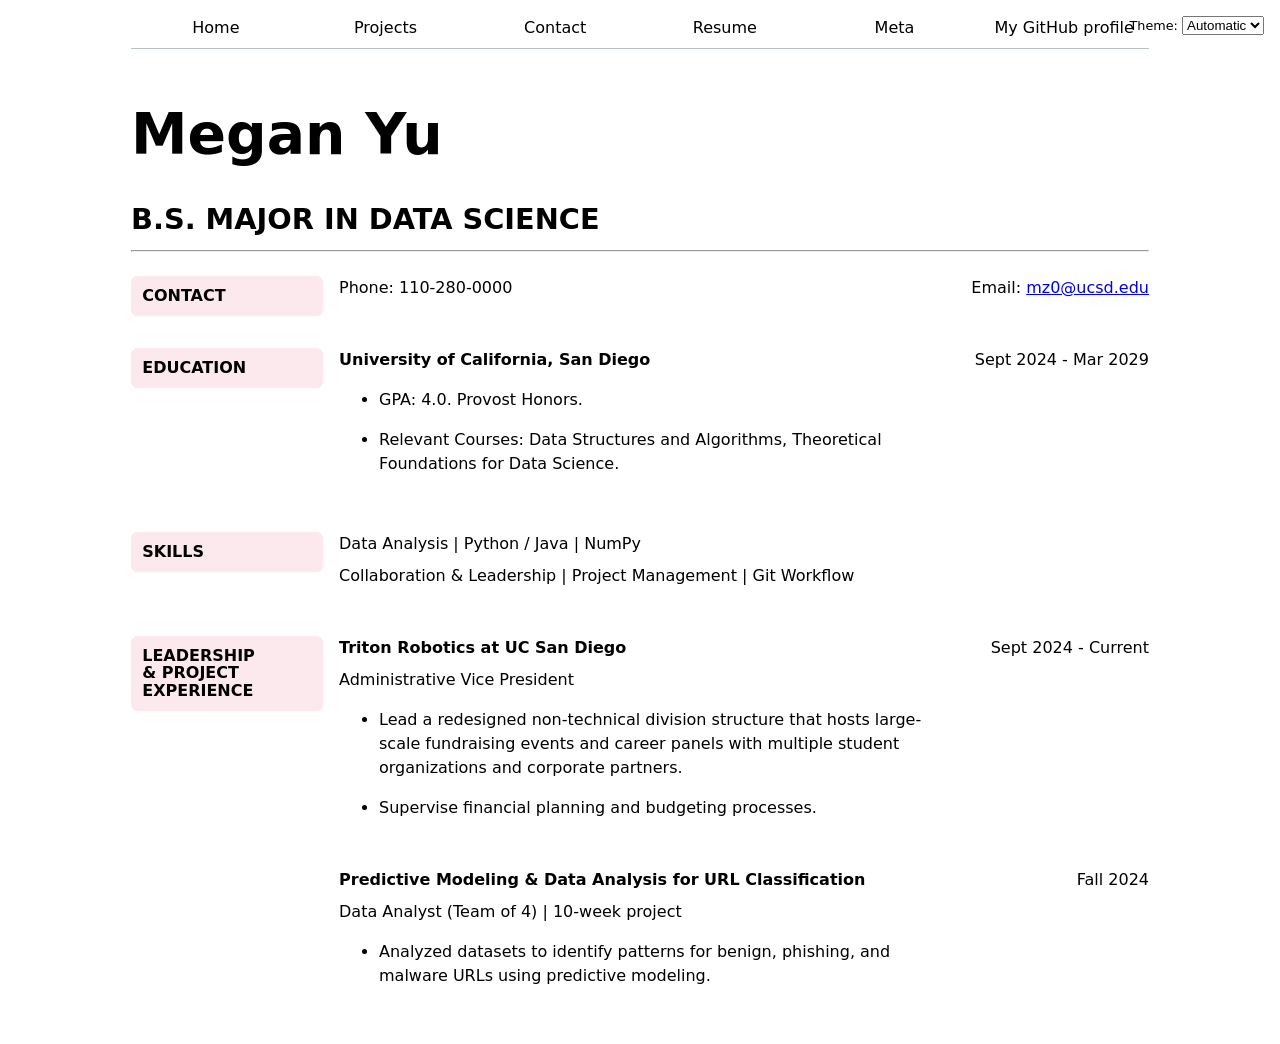
<file: resume/index.html>
<!doctype html>
<html lang="en">
  <head>
    <meta charset="UTF-8" />
    <meta name="viewport" content="width=device-width, initial-scale=1.0" />
    <title>Megan Yu: Resume</title>
    <link rel="stylesheet" href="../style.css" />
    <script type="module" src="../global.js" ></script>
  </head>
  <body>
    <!-- <nav class="main-navigation">
      <ul>
        <li><a href="../">Home</a></li>
        <li><a href="../projects/">Projects</a></li>
        <li><a href="../contact/">Contact</a></li>
        <li><a href="../resume/">Resume</a></li>
        <li>
          <a
            href="https://github.com/megan-e3"
            target="_blank"
            rel="noopener noreferrer"
            >My GitHub profile</a
          >
        </li>
      </ul>
    </nav> -->

    <h1>Megan Yu</h1>
    <h2>B.S. MAJOR IN DATA SCIENCE</h2>

    <hr />

    <section class="resume-section">
      <h3>CONTACT</h3>
      <article>
        <p class="contact-info">
          <span>Phone: 110-280-0000</span>
          <span>Email: <a href="mailto:mz0@ucsd.edu">mz0@ucsd.edu</a></span>
        </p>
      </article>
    </section>
    <section class="resume-section">
      <h3>EDUCATION</h3>
      <article>
        <p class="entry-heading">
          <b>University of California, San Diego</b>
          <span>
            <time datetime="2024-09">Sept 2024</time> -
            <time datetime="2029-03">Mar 2029</time>
          </span>
        </p>
        <ul>
          <li>GPA: 4.0. Provost Honors.</li>
          <li>
            Relevant Courses: Data Structures and Algorithms, Theoretical
            Foundations for Data Science.
          </li>
        </ul>
      </article>
    </section>
    <section class="resume-section">
      <h3>SKILLS</h3>
      <article>
        <p>Data Analysis | Python / Java | NumPy</p>
        <p>Collaboration & Leadership | Project Management | Git Workflow</p>
      </article>
    </section>
    <section class="resume-section">
      <h3>LEADERSHIP & PROJECT EXPERIENCE</h3>
      <article>
        <p class="entry-heading">
          <b>Triton Robotics at UC San Diego</b>
          <span>Sept 2024 - Current</span>
        </p>
        <p>Administrative Vice President</p>
        <ul>
          <li>
            Lead a redesigned non-technical division structure that hosts
            large-scale fundraising events and career panels with multiple
            student organizations and corporate partners.
          </li>
          <li>Supervise financial planning and budgeting processes.</li>
        </ul>
      </article>
      <article>
        <p class="entry-heading">
          <b>Predictive Modeling & Data Analysis for URL Classification</b>
          <span>Fall 2024</span>
        </p>
        <p>Data Analyst (Team of 4) | 10-week project</p>
        <ul>
          <li>
            Analyzed datasets to identify patterns for benign, phishing, and
            malware URLs using predictive modeling.
          </li>
        </ul>
      </article>
    </section>
  </body>
</html>
</file>
<file: style.css>
body {
  /* Set line height to 1.5 times the font size
	   and use the OS’s UI font as the website font
	 */
  font: 100%/1.5 system-ui;
  max-width: 100ch;
  margin-inline: max(1em, (100% - 100ch) / 2);
}

.main-navigation ul,
.main-navigation li {
  display: contents;
}
nav {
  display: flex;
  --border-color: oklch(50% 10% 200 / 40%);
}

.main-navigation a {
  flex: 1;
  text-decoration: none;
  color: inherit;
  text-align: center;
  padding: 0.5em;
  margin-bottom: 1em;
  border-bottom-width: 1px;
  border-bottom-style: solid;
  /* border-bottom-color: oklch(80% 3% 200); */
  border-bottom-color: var(--border-color);
}

.main-navigation a.current {
  border-bottom-width: 0.4em;
  border-bottom-style: solid;
  /* border-bottom-color: oklch(80% 3% 200); */
  border-bottom-color: var(--border-color);
  padding-bottom: 0.5em;
}

html {
  --color-accent: oklch(65% 50% 0);
  accent-color: var(--color-accent);
  color-scheme: light dark;
}

.main-navigation a:hover {
  border-bottom: 0.4em solid var(--color-accent);
  padding-bottom: 0.5em;
  background-color: color-mix(in oklch, var(--color-accent), canvas 85%);
}

/* Lab2 step 3.2 unused */
/* input,
textarea,
button {
  font: inherit;
}

label,
input,
textarea,
button {
    display: block;
}

input,
textarea {
    width: 100%;
    box-sizing: border-box;
}

label {
    margin-block: 1em;
} */

form {
  display: grid;
  grid-template-columns: auto 1fr;
  gap: 1em;
}

form label {
  display: grid;
  grid-template-columns: subgrid;
  grid-column: 1 / -1;
}

form button {
  grid-column: 1 / -1;
}

.projects {
  display: grid;
  gap: 1em;
  grid-template-columns: repeat(auto-fill, minmax(15em, 1fr));
}

.projects article {
  display: grid;
  grid-template-rows: subgrid;
  grid-row: span 3;
  gap: 1em;
}

.projects h2 {
  margin: 0;
}

h1 {
  font-size: 355%;
}

h1,
h2,
h3,
h4,
h5,
h6 {
  line-height: 1.1;
  text-wrap: balance;
}

h2 {
  font-size: 180%;
  margin-bottom: 0.5em;
}

.resume-section {
  display: grid;
  grid-template-columns: 12em 1fr;
  gap: 1em;
  margin-block: 1.5em;
  align-items: start;
}

.resume-section h3 {
  margin: 0;
  padding: 0.7em;
  background: light-dark(oklch(95% 5% 0), oklch(45% 25% 0));
  border-radius: 0.4em;
  font-size: 100%;
}

.resume-section article {
  grid-column: 2;
  margin-bottom: 1em;
}

.resume-section li {
  margin-bottom: 1em;
  max-width: 55ch;
}

.entry-heading {
  display: grid;
  grid-template-columns: minmax(0, 1fr) auto;
  align-items: baseline;
  gap: 0.5em 1em;
  margin-top: 0;
}

.contact-info {
  display: flex;
  justify-content: space-between;
  flex-wrap: wrap;
  gap: 0.5em 1em;
  margin-top: 0;
}

.resume-section article p {
  margin-block: 0 0.5em;
}

.color-scheme {
  position: absolute;
  top: 1rem;
  right: 1rem;
  font-size: 80%;
  font-family: inherit;
}

#profile-stats {
  margin-block: 2em;
}

#profile-stats h2 {
  margin-bottom: 1em;
}

.stats-grid {
  display: grid;
  grid-template-columns: repeat(5, minmax(0, 1fr));
  gap: 1em;
}

.stats-grid dt {
  font-weight: 600;
  grid-row: 1;
  font-weight: 350;
  padding-bottom: -0.5em;
}

.stats-grid dd {
  margin: -0.4em 0 0;
  font-size: 1.5em;
  font-weight: 450;
  grid-row: 2;
}

.projects article img {
  width: 100%;
  height: 220px;
  object-fit: contain;
  display: block;
}
.project-year {
  font-family: Baskerville, serif;
  font-variant-numeric: oldstyle-nums;
  color: gray;
}

#projects-pie-plot {
  max-width: 20em;
  margin-block: 2em;
  overflow: visible;
  &:has(path:hover) {
    path:not(:hover) {
      opacity: 0.5;
    }
  }
  path {
    transition: 300ms;
  }
}

.legend {
  display: grid;
  grid-template-columns: repeat(auto-fill, minmax(9em, 1fr));
  gap: 0.5em;
  padding: 0.5em;
  border: 1px solid gray;
  font-family: Arial, sans-serif;
  font-size: 0.9em;
  justify-items: center;
}
.legend em {
  color: gray;
}

.legend-item {
  display: flex;
  align-items: center;
  gap: 0.25em;
  white-space: nowrap;
}

.swatch {
  display: inline-block;
  width: 1em;
  aspect-ratio: 1 / 1;
  background-color: var(--color);
  border-radius: 50%;
}

.container {
  display: flex;
  align-items: center;
  gap: 2em;
}

.legend {
  flex: 1;
}

.selected {
  --color: oklch(60% 45% 0) !important;

  &:is(path) {
    fill: var(--color);
  }
}

path {
  cursor: pointer;
}

#stats {
  margin-block: 2em;
}

#stats h2 {
  margin-bottom: 1em;
}

.gridlines path {
  display: none;
}

circle {
  transition: 200ms;
  transform-origin: center;
  transform-box: fill-box;
  @starting-style {
    r: 0;
  }
}

circle:hover {
  transform: scale(1.5);
}

dl.info {
  display: grid;
  grid-template-columns: auto 1fr;
  gap: 0.5em 1em;
  margin: 0;
  transition-duration: 500ms;
  transition-property: opacity, visibility;
}

dl.info dt {
  color: gray;
  font-weight: normal;
}

dl.info dd {
  margin: 0;
}

dl.info[hidden]:not(:hover, :focus-within) {
  opacity: 0;
  visibility: hidden;
}

.tooltip {
  position: fixed;
  top: 1em;
  left: 1em;
  z-index: 10;
  padding: 1em;
  background-color: light-dark(rgba(255, 255, 255, 0.8), rgba(30, 30, 30, 0.9));
  color: light-dark(#222, #eee);
  box-shadow: 0 2px 10px rgba(0, 0, 0, 0.2);
  border-radius: 1em;
  backdrop-filter: blur(8px);
}

circle.selected {
  fill: #ff6b6b;
}

#language-breakdown {
  display: grid;
  grid-template-columns: repeat(3, 1fr);
  grid-auto-flow: column;
  grid-template-rows: repeat(3, auto);
  text-align: center;
  gap: 0.25em;
  font-size: 125%;
  font-weight: 600;
  font-family: Baskerville, serif;
}

#language-breakdown dd {
  margin: 0;
}

.selection {
  stroke: #33333383;
  stroke-dasharray: 5 4;
  stroke-width: 3px;
  opacity: 50%;
}

.commit-slider {
  display: flex;
  flex: 1;
  align-items: baseline;
}

.commit-slider label {
  display: flex;
  flex: 1;
  align-items: center;
  gap: 1em;
}

#commit-progress {
  flex: 1;
}

#commit-time {
  margin-left: auto;
}

#files {
  display: grid;
  grid-template-columns: 1fr 4fr;

  > div {
    grid-column: 1 / -1;
    display: grid;
    grid-template-columns: subgrid;
  }

  dt {
    grid-column: 1;
  }

  dd {
    grid-column: 2;
  }
}

.loc {
  display: flex;
  width: 0.5em;
  aspect-ratio: 1;
  background: var(--color);
  border-radius: 50%;
}

#files dd {
  grid-column: 2;
  display: flex;
  flex-wrap: wrap;
  align-items: start;
  align-content: start;
  gap: 0.15em;
  padding-top: 0.6em;
  margin-left: 0;
}

dt small {
  display: block;
  font-size: 0.8em;
  opacity: 0.7;
}

#scrolly-1, #scrolly-2 {
  position: relative;
  display: flex;
  gap: 2rem;

  > * {
    flex: 1;
    min-width: 0;
  }
}

.story {
  position: relative;
}

.visualization {
  position: sticky;
  top: 0;
  height: 100vh;
}

.step {
  padding-bottom: 3vh;
}
</file>
